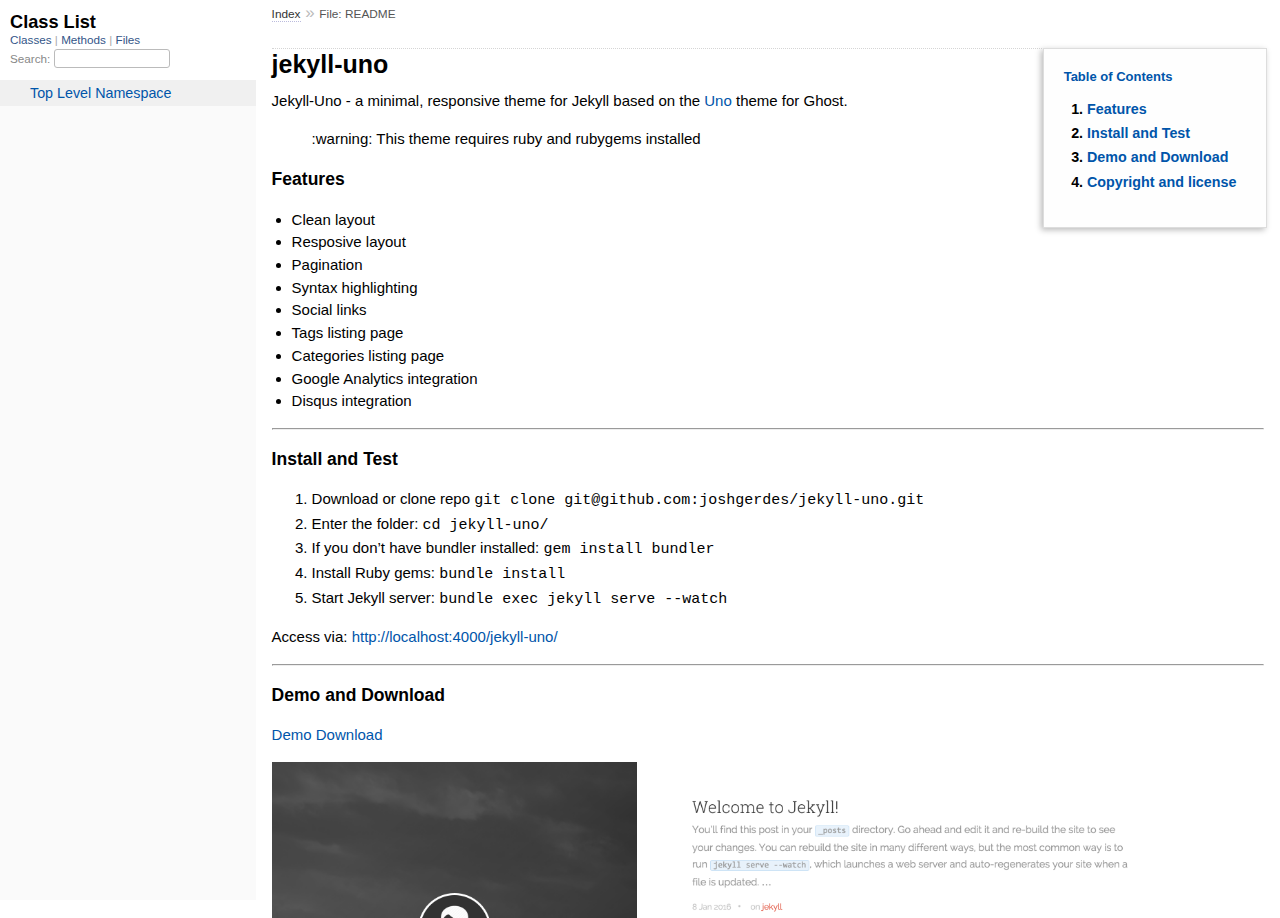
<file: doc/index.html>
<!DOCTYPE html>
<html>
  <head>
    <meta charset="UTF-8">
<meta name="viewport" content="width=device-width, initial-scale=1.0">
<title>
  File: README
  
    &mdash; Documentation by YARD 0.9.9
  
</title>

  <link rel="stylesheet" href="css/style.css" type="text/css" charset="utf-8" />

  <link rel="stylesheet" href="css/common.css" type="text/css" charset="utf-8" />

<script type="text/javascript" charset="utf-8">
  pathId = "README";
  relpath = '';
</script>


  <script type="text/javascript" charset="utf-8" src="js/jquery.js"></script>

  <script type="text/javascript" charset="utf-8" src="js/app.js"></script>


  </head>
  <body>
    <div class="nav_wrap">
      <iframe id="nav" src="class_list.html?1"></iframe>
      <div id="resizer"></div>
    </div>

    <div id="main" tabindex="-1">
      <div id="header">
        <div id="menu">
  
    <a href="_index.html">Index</a> &raquo; 
    <span class="title">File: README</span>
  
</div>

        <div id="search">
  
    <a class="full_list_link" id="class_list_link"
        href="class_list.html">

        <svg width="24" height="24">
          <rect x="0" y="4" width="24" height="4" rx="1" ry="1"></rect>
          <rect x="0" y="12" width="24" height="4" rx="1" ry="1"></rect>
          <rect x="0" y="20" width="24" height="4" rx="1" ry="1"></rect>
        </svg>
    </a>
  
</div>
        <div class="clear"></div>
      </div>

      <div id="content"><div id='filecontents'><h1 id="jekyll-uno">jekyll-uno</h1>

<p>Jekyll-Uno - a minimal, responsive theme for Jekyll based on the <a href="https://github.com/daleanthony/Uno">Uno</a> theme for Ghost.</p>

<blockquote>
  <p>:warning:
  This theme requires ruby and rubygems installed</p>
</blockquote>

<h3 id="features">Features</h3>

<ul>
  <li>Clean layout</li>
  <li>Resposive layout</li>
  <li>Pagination</li>
  <li>Syntax highlighting</li>
  <li>Social links</li>
  <li>Tags listing page</li>
  <li>Categories listing page</li>
  <li>Google Analytics integration</li>
  <li>Disqus integration</li>
</ul>

<hr />

<h3 id="install-and-test">Install and Test</h3>

<ol>
  <li>Download or clone repo <code>git clone git@github.com:joshgerdes/jekyll-uno.git</code></li>
  <li>Enter the folder: <code>cd jekyll-uno/</code></li>
  <li>If you don’t have bundler installed: <code>gem install bundler</code></li>
  <li>Install Ruby gems: <code>bundle install</code></li>
  <li>Start Jekyll server: <code>bundle exec jekyll serve --watch</code></li>
</ol>

<p>Access via: <a href="http://localhost:4000/jekyll-uno/">http://localhost:4000/jekyll-uno/</a></p>

<hr />

<h3 id="demo-and-download">Demo and Download</h3>

<p><a href="http://joshgerdes.com/jekyll-uno/">Demo</a>
<a href="https://github.com/joshgerdes/jekyll-uno/archive/master.zip">Download</a></p>

<p><img src="/screenshot.png" alt="jekyll-uno - free Jekyll theme" /></p>

<hr />

<h3 id="copyright-and-license">Copyright and license</h3>

<p>It is under <a href="/LICENSE">the MIT license</a>.</p>
</div></div>

      <div id="footer">
  Generated on Mon Sep  4 15:49:55 2017 by
  <a href="http://yardoc.org" title="Yay! A Ruby Documentation Tool" target="_parent">yard</a>
  0.9.9 (ruby-2.4.1).
</div>

    </div>
  </body>
</html>
</file>
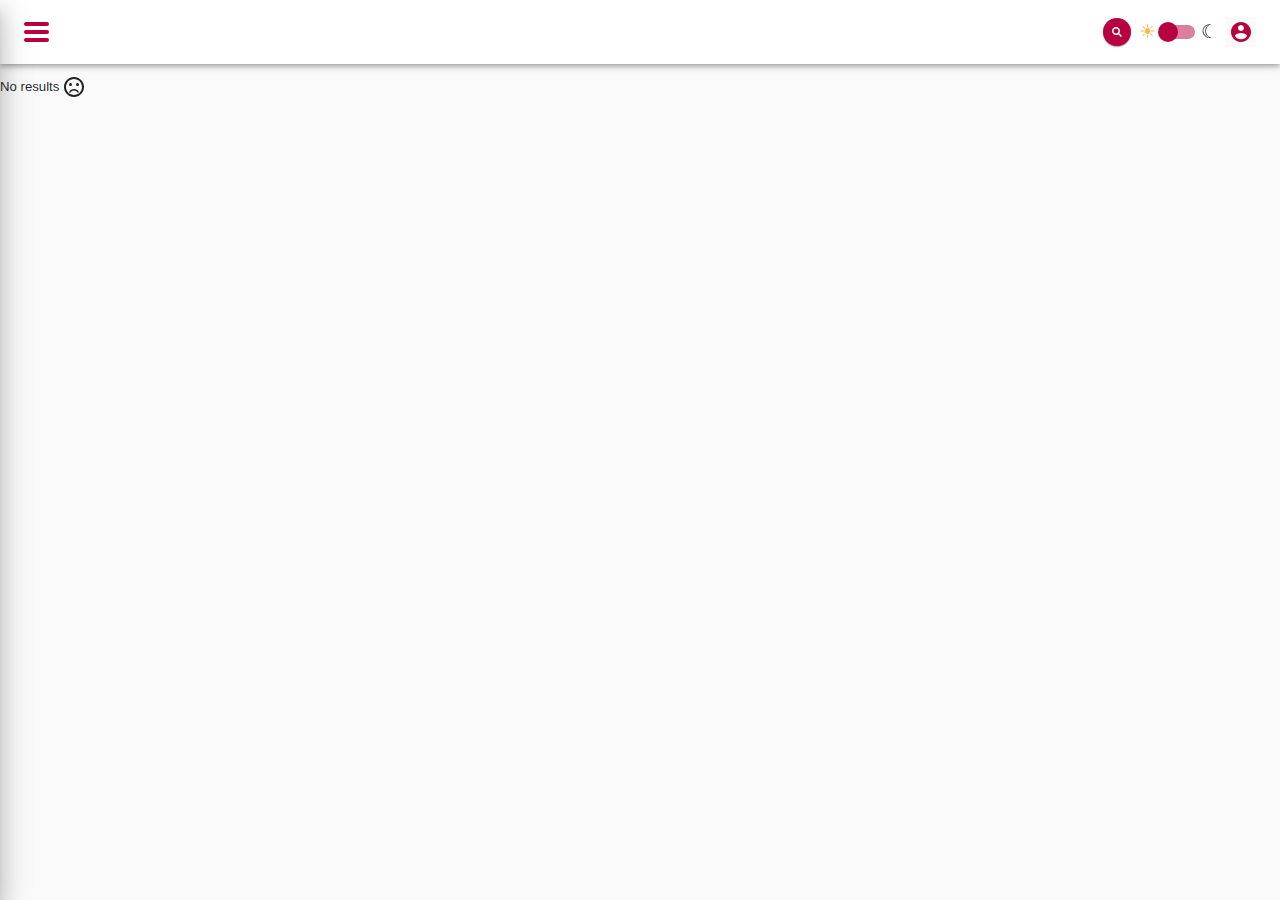
<file: angular/angular-movies-csp-ordered/index.html>
<!DOCTYPE html>
<html lang="en" data-critters-container=""><head><meta http-equiv="Content-Security-Policy" content="script-src 'strict-dynamic' 'sha256-VjxPGzdWcBFuumh2UGnU5b9caDp15SAf060tbxZetpI=' https: 'unsafe-inline';object-src 'none';base-uri 'self';"><base href="/angular/angular-movies-csp-ordered/">
    <meta charset="utf-8">
    <title>HubMovies</title>
    <meta name="description" content="A movies manager build with Angular - no idea which movie to watch ? find it here">
    <meta name="viewport" content="width=device-width, initial-scale=1">
    <link rel="apple-touch-icon" href="/assets/icons/light-apple-touch-icon.png&quot;">
    <link rel="preconnect" href="https://image.tmdb.org/" crossorigin="">
    <link rel="preconnect" href="https://api.themoviedb.org/" crossorigin="">
    <link rel="manifest" href="manifest.webmanifest">
    <meta name="theme-color" content="#1976d2">
  <style>@charset "UTF-8";html{box-sizing:border-box}*,*:before,*:after{box-sizing:inherit;-webkit-font-smoothing:antialiased;-moz-osx-font-smoothing:grayscale}html,body{width:100%;height:100%;background-color:var(--palette-background-default)}*{margin:0;padding:0}@media screen and (prefers-reduced-motion: reduce){html{-webkit-scroll-behavior:auto;-moz-scroll-behavior:auto;-ms-scroll-behavior:auto;scroll-behavior:auto}}:root{--theme-borderRadius-sm:3px;--theme-borderRadius-m:4px;--theme-borderRadius-circle:50%}:root{--theme-aspectRatio-2-3:2/3;--theme-aspectRatio-16-9:16/9;--theme-aspectRatio-4-3:4/3}:root{--theme-appbar-zIndex:1100;--theme-backdrop-zIndex:1101;--theme-drawer-zIndex:1200;--theme-tooptip-zIndex:1300}:root{--duration:.5s;--timing:ease;--theme-anim-duration-short:.25s;--theme-anim-duration-standard:.3s;--theme-anim-duration-leavingScreen:195ms;--theme-anim-easing-easeInOut:cubic-bezier(.4, 0, .2, 1);--theme-anim-easing-easeOut:cubic-bezier(.4, 0, .2, 1);--theme-anim-easing-easeIn:cubic-bezier(.4, 0, .2, 1);--theme-anim-easing-sharp:cubic-bezier(.4, 0, .2, 1)}:root{--theme-shadow-1:0px 2px 1px -1px rgba(0, 0, 0, .2), 0px 1px 1px 0px rgba(0, 0, 0, .14), 0px 1px 3px 0px rgba(0, 0, 0, .12);--theme-shadow-dropdown:rgb(0 0 0 / 20%) 0px 2px 1px -1px, rgb(0 0 0 / 14%) 0px 1px 1px 0px, rgb(0 0 0 / 12%) 0px 1px 3px 0px;--theme-shadow-16:0px 8px 10px -5px rgba(0, 0, 0, .2), 0px 16px 24px 2px rgba(0, 0, 0, .14), 0px 6px 30px 5px rgba(0, 0, 0, .12)}body.light{--palette-background-default:#fafafa;--palette-text-primary:rgba(0, 0, 0, .87);--palette-text-secondary:rgba(0, 0, 0, .54);--palette-text-disabled:rgba(0, 0, 0, .38);--palette-divider:rgba(0, 0, 0, .12);--palette-action-active:rgba(0, 0, 0, .54);--palette-action-hover:rgba(0, 0, 0, .04);--palette-action-hover-opacity:.04;--palette-action-selected:rgba(0, 0, 0, .08);--palette-action-disabled:rgba(0, 0, 0, .26);--palette-action-disabled-background:rgba(0, 0, 0, .12);--palette-background-paper:#fff;--palette-primary-main:#14b8a2;--palette-primary-main-rgb:20, 184, 162;--palette-primary-dark:#0e8071;--palette-primary-light:#43c6b4;--palette-primary-contrast-text:rgba(0, 0, 0, .87);--palette-secondary-main:#b80040;--palette-secondary-main-rgb:184, 0, 64;--palette-secondary-dark:#80002c;--palette-secondary-light:#c63366;--palette-secondary-contrast-text:#fff;--palette-warning-main:#b5b800;--palette-warning-dark:#575800;--palette-warning-light:#c3c633;--palette-toggle-light-light:#ffb74d;--palette-custom-lightBlue:#add8e6;--palette-warning-contrast-text:rgba(0, 0, 0, .87);--background-blend-gradient:linear-gradient( rgba(255, 255, 255, 0) 68%, rgb(255, 255, 255) 100% )}:root{--text-sm:1.38rem;--text-md:1.5rem;--text-lg:1.75rem;--text-xl:2rem}html{font-size:62.5%;box-sizing:border-box}body{font-family:Montserrat,sans-serif;font-weight:400;line-height:1.6}@media only screen and (max-width: 1500px){html{font-size:57.5%}}@media only screen and (max-width: 1300px){html{font-size:55%}}body{color:var(--palette-text-primary);background-color:var(--palette-background-default);transition:color var(--duration) var(--timing),background-color var(--duration) var(--timing)}</style><link rel="stylesheet" href="styles.css" media="print" onload="this.media='all'"><noscript><link rel="stylesheet" href="styles.css"></noscript></head>

  <body class="light">
    <app-root>
      <div id="loading-csr" styles="
        display: flex;
        flex-direction: column;
        justify-content: center;
        align-items: center;
        height: 100%;
      ">
        <img width="192" height="192" priority="high" src="assets/icons/android-chrome-192x192.png" alt="logo">
        <p>HubMovies</p>
      </div>
    </app-root>
    <noscript>Please enable JavaScript to continue using this application.
    </noscript>
  <script>
    var scripts = [['runtime.js','module', false],['main.js','module', false]];
    scripts.forEach(function(scriptUrl) {
      var s = document.createElement('script');
      s.src = scriptUrl[0];
      s.type = scriptUrl[1];
      s.async = !!scriptUrl[2]; // preserve execution order.
      document.body.appendChild(s);
    });
    </script>
</body></html>
</file>
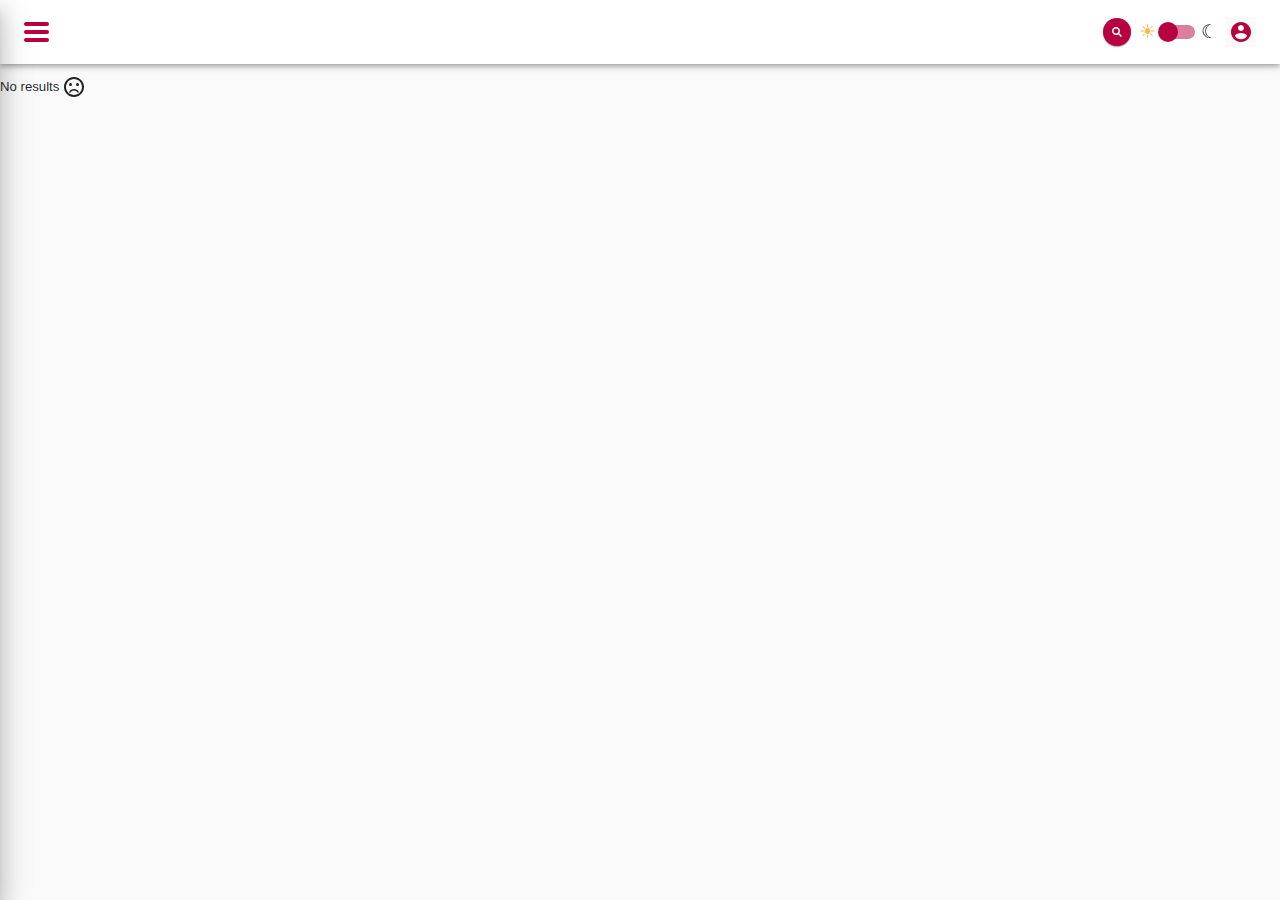
<file: angular/angular-movies-csp/index.html>
<!DOCTYPE html>
<html lang="en" data-critters-container>
  <head><meta http-equiv="Content-Security-Policy" content="script-src 'strict-dynamic' 'sha256-hhag9Vi1hyelgVz5fL82glMI4vlJR7DxEwfHYlcKkFc=' https: 'unsafe-inline';object-src 'none';base-uri 'self';"><base href="/angular/angular-movies-csp/">
    <meta charset="utf-8">
    <title>HubMovies</title>
    <meta name="description" content="A movies manager build with Angular - no idea which movie to watch ? find it here">
    <meta name="viewport" content="width=device-width, initial-scale=1">
    <link rel="apple-touch-icon" href="/assets/icons/light-apple-touch-icon.png&quot;">
    <link rel="preconnect" href="https://image.tmdb.org/" crossorigin>
    <link rel="preconnect" href="https://api.themoviedb.org/" crossorigin>
    <link rel="manifest" href="manifest.webmanifest">
    <meta name="theme-color" content="#1976d2">
  <style>@charset "UTF-8";html{box-sizing:border-box}*,*:before,*:after{box-sizing:inherit;-webkit-font-smoothing:antialiased;-moz-osx-font-smoothing:grayscale}html,body{width:100%;height:100%;background-color:var(--palette-background-default)}*{margin:0;padding:0}@media screen and (prefers-reduced-motion: reduce){html{-webkit-scroll-behavior:auto;-moz-scroll-behavior:auto;-ms-scroll-behavior:auto;scroll-behavior:auto}}:root{--theme-borderRadius-sm:3px;--theme-borderRadius-m:4px;--theme-borderRadius-circle:50%}:root{--theme-aspectRatio-2-3:2/3;--theme-aspectRatio-16-9:16/9;--theme-aspectRatio-4-3:4/3}:root{--theme-appbar-zIndex:1100;--theme-backdrop-zIndex:1101;--theme-drawer-zIndex:1200;--theme-tooptip-zIndex:1300}:root{--duration:.5s;--timing:ease;--theme-anim-duration-short:.25s;--theme-anim-duration-standard:.3s;--theme-anim-duration-leavingScreen:195ms;--theme-anim-easing-easeInOut:cubic-bezier(.4, 0, .2, 1);--theme-anim-easing-easeOut:cubic-bezier(.4, 0, .2, 1);--theme-anim-easing-easeIn:cubic-bezier(.4, 0, .2, 1);--theme-anim-easing-sharp:cubic-bezier(.4, 0, .2, 1)}:root{--theme-shadow-1:0px 2px 1px -1px rgba(0, 0, 0, .2), 0px 1px 1px 0px rgba(0, 0, 0, .14), 0px 1px 3px 0px rgba(0, 0, 0, .12);--theme-shadow-dropdown:rgb(0 0 0 / 20%) 0px 2px 1px -1px, rgb(0 0 0 / 14%) 0px 1px 1px 0px, rgb(0 0 0 / 12%) 0px 1px 3px 0px;--theme-shadow-16:0px 8px 10px -5px rgba(0, 0, 0, .2), 0px 16px 24px 2px rgba(0, 0, 0, .14), 0px 6px 30px 5px rgba(0, 0, 0, .12)}body.light{--palette-background-default:#fafafa;--palette-text-primary:rgba(0, 0, 0, .87);--palette-text-secondary:rgba(0, 0, 0, .54);--palette-text-disabled:rgba(0, 0, 0, .38);--palette-divider:rgba(0, 0, 0, .12);--palette-action-active:rgba(0, 0, 0, .54);--palette-action-hover:rgba(0, 0, 0, .04);--palette-action-hover-opacity:.04;--palette-action-selected:rgba(0, 0, 0, .08);--palette-action-disabled:rgba(0, 0, 0, .26);--palette-action-disabled-background:rgba(0, 0, 0, .12);--palette-background-paper:#fff;--palette-primary-main:#14b8a2;--palette-primary-main-rgb:20, 184, 162;--palette-primary-dark:#0e8071;--palette-primary-light:#43c6b4;--palette-primary-contrast-text:rgba(0, 0, 0, .87);--palette-secondary-main:#b80040;--palette-secondary-main-rgb:184, 0, 64;--palette-secondary-dark:#80002c;--palette-secondary-light:#c63366;--palette-secondary-contrast-text:#fff;--palette-warning-main:#b5b800;--palette-warning-dark:#575800;--palette-warning-light:#c3c633;--palette-toggle-light-light:#ffb74d;--palette-custom-lightBlue:#add8e6;--palette-warning-contrast-text:rgba(0, 0, 0, .87);--background-blend-gradient:linear-gradient( rgba(255, 255, 255, 0) 68%, rgb(255, 255, 255) 100% )}:root{--text-sm:1.38rem;--text-md:1.5rem;--text-lg:1.75rem;--text-xl:2rem}html{font-size:62.5%;box-sizing:border-box}body{font-family:Montserrat,sans-serif;font-weight:400;line-height:1.6}@media only screen and (max-width: 1500px){html{font-size:57.5%}}@media only screen and (max-width: 1300px){html{font-size:55%}}body{color:var(--palette-text-primary);background-color:var(--palette-background-default);transition:color var(--duration) var(--timing),background-color var(--duration) var(--timing)}</style><link rel="stylesheet" href="styles.css" media="print" onload="this.media='all'"><noscript><link rel="stylesheet" href="styles.css"></noscript></head>

  <body class="light">
    <app-root>
      <div id="loading-csr" styles="
        display: flex;
        flex-direction: column;
        justify-content: center;
        align-items: center;
        height: 100%;
      ">
        <img width="192" height="192" priority="high" src="assets/icons/android-chrome-192x192.png" alt="logo">
        <p>HubMovies</p>
      </div>
    </app-root>
    <noscript>Please enable JavaScript to continue using this application.
    </noscript>
  <script>
    var scripts = [['runtime.js','module', undefined],['main.js','module', undefined]];
    scripts.forEach(function(scriptUrl) {
      var s = document.createElement('script');
      s.src = scriptUrl[0];
      s.type = scriptUrl[1];
      s.async = !!scriptUrl[2]; // preserve execution order.
      document.body.appendChild(s);
    });
    </script></body>
</html>
</file>
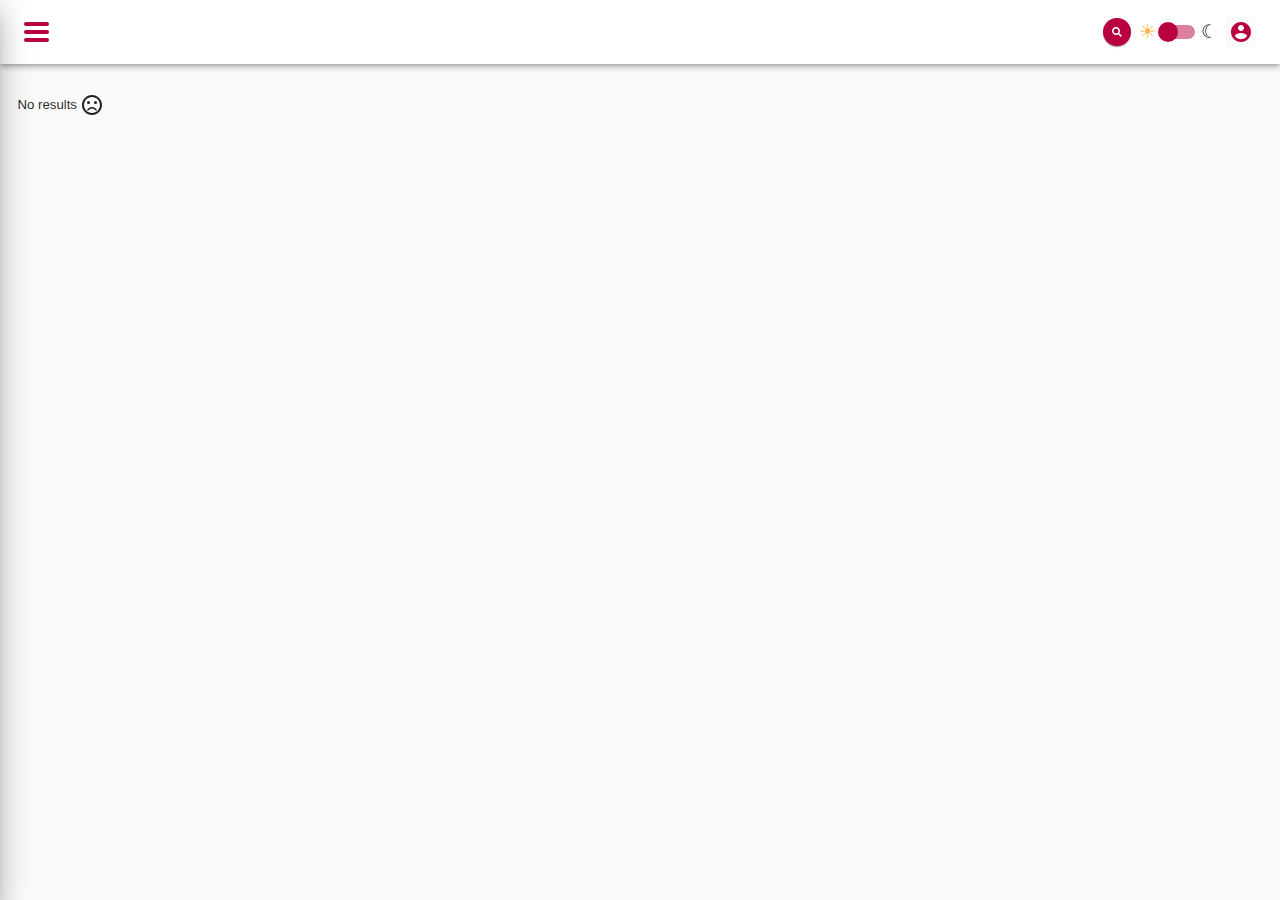
<file: angular/angular-movies-unchanged/index.html>
<!DOCTYPE html>
<html lang="en" data-critters-container>
  <head><base href="/angular/angular-movies-unchanged/">
    <meta charset="utf-8">
    <title>HubMovies</title>
    <meta name="description" content="A movies manager build with Angular - no idea which movie to watch ? find it here">
    <meta name="viewport" content="width=device-width, initial-scale=1">
    <link rel="apple-touch-icon" href="/assets/icons/light-apple-touch-icon.png&quot;">
    <link rel="preconnect" href="https://image.tmdb.org/" crossorigin>
    <link rel="preconnect" href="https://api.themoviedb.org/" crossorigin>
    <link rel="manifest" href="manifest.webmanifest">
    <meta name="theme-color" content="#1976d2">
  <style>@charset "UTF-8";html{box-sizing:border-box}*,*:before,*:after{box-sizing:inherit;-webkit-font-smoothing:antialiased;-moz-osx-font-smoothing:grayscale}html,body{width:100%;height:100%;background-color:var(--palette-background-default)}*{margin:0;padding:0}@media screen and (prefers-reduced-motion: reduce){html{-webkit-scroll-behavior:auto;-moz-scroll-behavior:auto;-ms-scroll-behavior:auto;scroll-behavior:auto}}:root{--theme-borderRadius-sm:3px;--theme-borderRadius-m:4px;--theme-borderRadius-circle:50%}:root{--theme-aspectRatio-2-3:2/3;--theme-aspectRatio-16-9:16/9;--theme-aspectRatio-4-3:4/3}:root{--theme-appbar-zIndex:1100;--theme-backdrop-zIndex:1101;--theme-drawer-zIndex:1200;--theme-tooptip-zIndex:1300}:root{--duration:.5s;--timing:ease;--theme-anim-duration-short:.25s;--theme-anim-duration-standard:.3s;--theme-anim-duration-leavingScreen:195ms;--theme-anim-easing-easeInOut:cubic-bezier(.4, 0, .2, 1);--theme-anim-easing-easeOut:cubic-bezier(.4, 0, .2, 1);--theme-anim-easing-easeIn:cubic-bezier(.4, 0, .2, 1);--theme-anim-easing-sharp:cubic-bezier(.4, 0, .2, 1)}:root{--theme-shadow-1:0px 2px 1px -1px rgba(0, 0, 0, .2), 0px 1px 1px 0px rgba(0, 0, 0, .14), 0px 1px 3px 0px rgba(0, 0, 0, .12);--theme-shadow-dropdown:rgb(0 0 0 / 20%) 0px 2px 1px -1px, rgb(0 0 0 / 14%) 0px 1px 1px 0px, rgb(0 0 0 / 12%) 0px 1px 3px 0px;--theme-shadow-16:0px 8px 10px -5px rgba(0, 0, 0, .2), 0px 16px 24px 2px rgba(0, 0, 0, .14), 0px 6px 30px 5px rgba(0, 0, 0, .12)}body.light{--palette-background-default:#fafafa;--palette-text-primary:rgba(0, 0, 0, .87);--palette-text-secondary:rgba(0, 0, 0, .54);--palette-text-disabled:rgba(0, 0, 0, .38);--palette-divider:rgba(0, 0, 0, .12);--palette-action-active:rgba(0, 0, 0, .54);--palette-action-hover:rgba(0, 0, 0, .04);--palette-action-hover-opacity:.04;--palette-action-selected:rgba(0, 0, 0, .08);--palette-action-disabled:rgba(0, 0, 0, .26);--palette-action-disabled-background:rgba(0, 0, 0, .12);--palette-background-paper:#fff;--palette-primary-main:#14b8a2;--palette-primary-main-rgb:20, 184, 162;--palette-primary-dark:#0e8071;--palette-primary-light:#43c6b4;--palette-primary-contrast-text:rgba(0, 0, 0, .87);--palette-secondary-main:#b80040;--palette-secondary-main-rgb:184, 0, 64;--palette-secondary-dark:#80002c;--palette-secondary-light:#c63366;--palette-secondary-contrast-text:#fff;--palette-warning-main:#b5b800;--palette-warning-dark:#575800;--palette-warning-light:#c3c633;--palette-toggle-light-light:#ffb74d;--palette-custom-lightBlue:#add8e6;--palette-warning-contrast-text:rgba(0, 0, 0, .87);--background-blend-gradient:linear-gradient( rgba(255, 255, 255, 0) 68%, rgb(255, 255, 255) 100% )}:root{--text-sm:1.38rem;--text-md:1.5rem;--text-lg:1.75rem;--text-xl:2rem}html{font-size:62.5%;box-sizing:border-box}body{font-family:Montserrat,sans-serif;font-weight:400;line-height:1.6}@media only screen and (max-width: 1500px){html{font-size:57.5%}}@media only screen and (max-width: 1300px){html{font-size:55%}}body{color:var(--palette-text-primary);background-color:var(--palette-background-default);transition:color var(--duration) var(--timing),background-color var(--duration) var(--timing)}</style><link rel="stylesheet" href="styles.css" media="print" onload="this.media='all'"><noscript><link rel="stylesheet" href="styles.css"></noscript></head>

  <body class="light">
    <app-root>
      <div id="loading-csr" styles="
        display: flex;
        flex-direction: column;
        justify-content: center;
        align-items: center;
        height: 100%;
      ">
        <img width="192" height="192" priority="high" src="assets/icons/android-chrome-192x192.png" alt="logo">
        <p>HubMovies</p>
      </div>
    </app-root>
    <noscript>Please enable JavaScript to continue using this application.
    </noscript>
  <script src="runtime.js" type="module"></script><script src="main.js" type="module"></script></body>
</html>
</file>
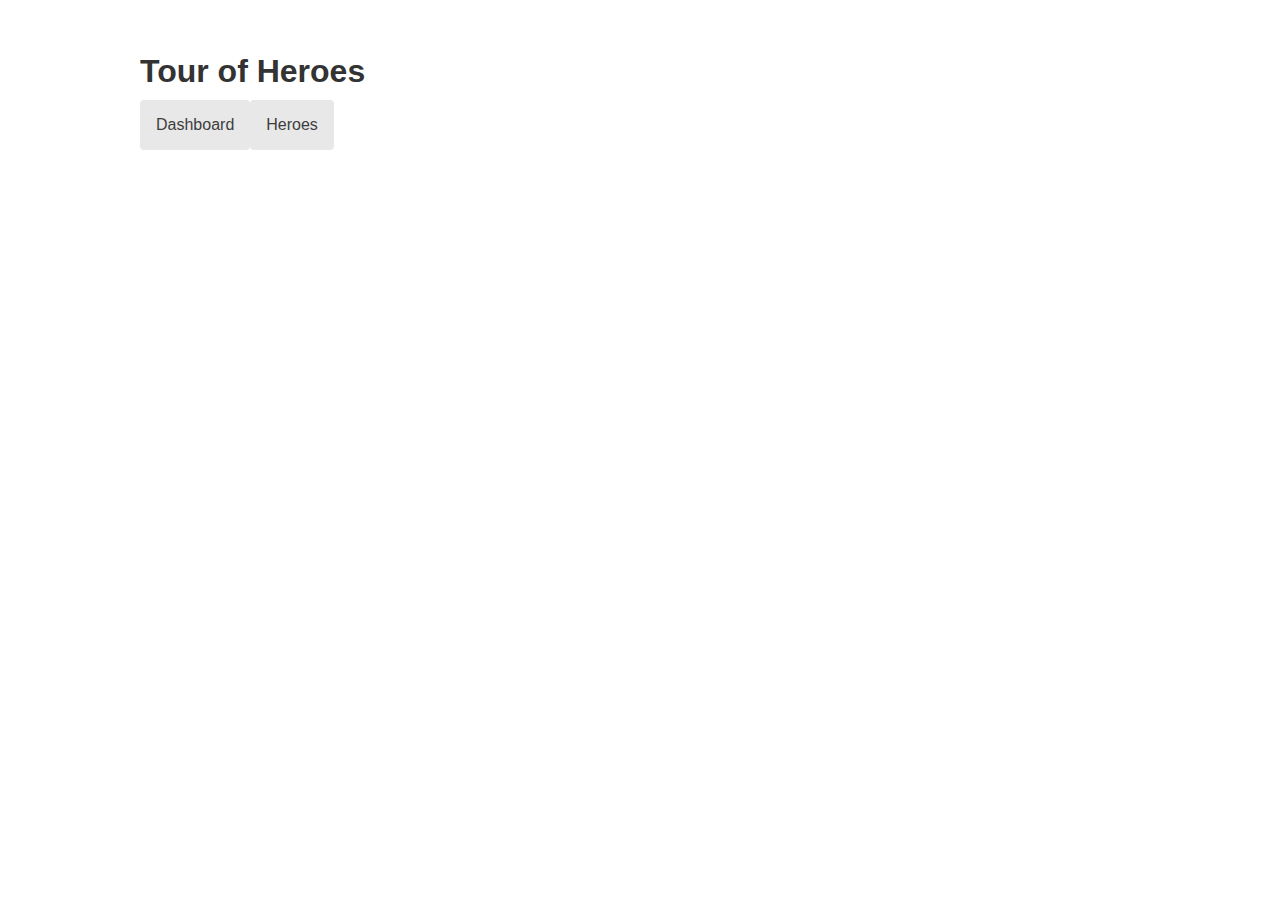
<file: angular/angular-toh-csp-ordered/index.html>
<!DOCTYPE html>
<html lang="en" data-critters-container=""><head><meta http-equiv="Content-Security-Policy" content="script-src 'strict-dynamic' 'sha256-3hRArXEcYKODR71VMlufQprwDl28eDrVX09oxijolSQ=' https: 'unsafe-inline';object-src 'none';base-uri 'self';">
  <meta charset="utf-8">
  <title>Tour of Heroes</title>
  <base href="/angular/angular-toh-unchanged/">
  <meta name="viewport" content="width=device-width, initial-scale=1">
  <link rel="icon" type="image/x-icon" href="favicon.ico">
<style>*{font-family:Arial,Helvetica,sans-serif}body{padding:.5rem;max-width:1000px;margin:auto}@media (min-width: 600px){body{padding:2rem}}body{color:#333;font-family:Cambria,Georgia,serif}
</style><link rel="stylesheet" href="styles-LOGPSQOO.css" media="print" onload="this.media='all'"><noscript><link rel="stylesheet" href="styles-LOGPSQOO.css"></noscript></head>
<body>
  <app-root></app-root>
<script>
    var scripts = [['polyfills-6EAL64PA.js','module', false],['main-BAOMYPCQ.js','module', false]];
    scripts.forEach(function(scriptUrl) {
      var s = document.createElement('script');
      s.src = scriptUrl[0];
      s.type = scriptUrl[1];
      s.async = !!scriptUrl[2]; // preserve execution order.
      document.body.appendChild(s);
    });
    </script>
</body></html>
</file>
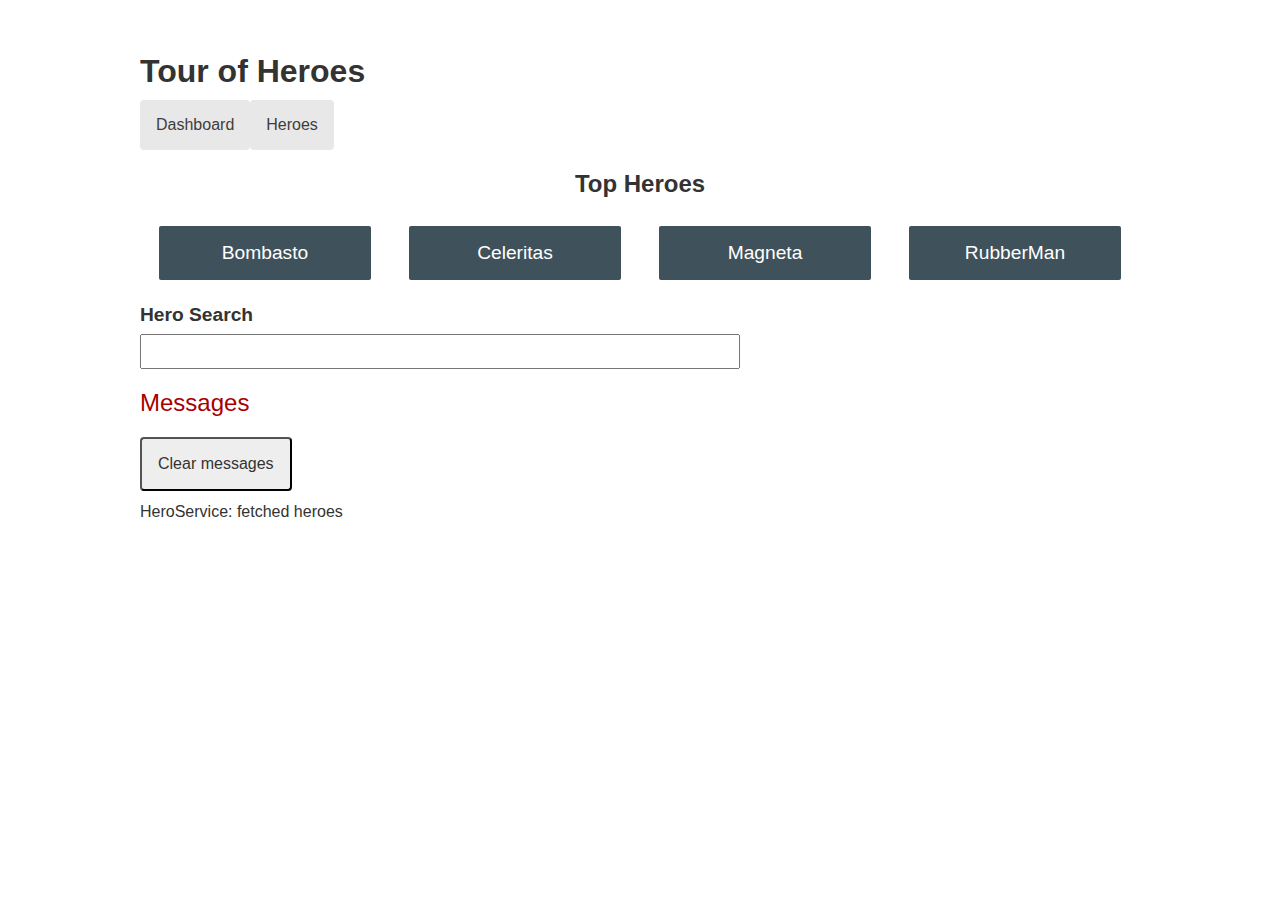
<file: angular/angular-toh-csp/index.html>
<!DOCTYPE html>
<html lang="en" data-critters-container>
<head><meta http-equiv="Content-Security-Policy" content="script-src 'strict-dynamic' 'sha256-ugIqsF1k+xGeDWGh/kd54UR7R0AsbjKEAeAj/OPqAR0=' https: 'unsafe-inline';object-src 'none';base-uri 'self';">
  <meta charset="utf-8">
  <title>Tour of Heroes</title>
  <base href="/angular/angular-toh-csp/">
  <meta name="viewport" content="width=device-width, initial-scale=1">
  <link rel="icon" type="image/x-icon" href="favicon.ico">
<style>*{font-family:Arial,Helvetica,sans-serif}body{padding:.5rem;max-width:1000px;margin:auto}@media (min-width: 600px){body{padding:2rem}}body{color:#333;font-family:Cambria,Georgia,serif}
</style><link rel="stylesheet" href="styles-LOGPSQOO.css" media="print" onload="this.media='all'"><noscript><link rel="stylesheet" href="styles-LOGPSQOO.css"></noscript></head>
<body>
  <app-root></app-root>
<script>
    var scripts = [['polyfills-6EAL64PA.js','module', undefined],['main-BAOMYPCQ.js','module', undefined]];
    scripts.forEach(function(scriptUrl) {
      var s = document.createElement('script');
      s.src = scriptUrl[0];
      s.type = scriptUrl[1];
      s.async = !!scriptUrl[2]; // preserve execution order.
      document.body.appendChild(s);
    });
    </script></body>
</html>
</file>
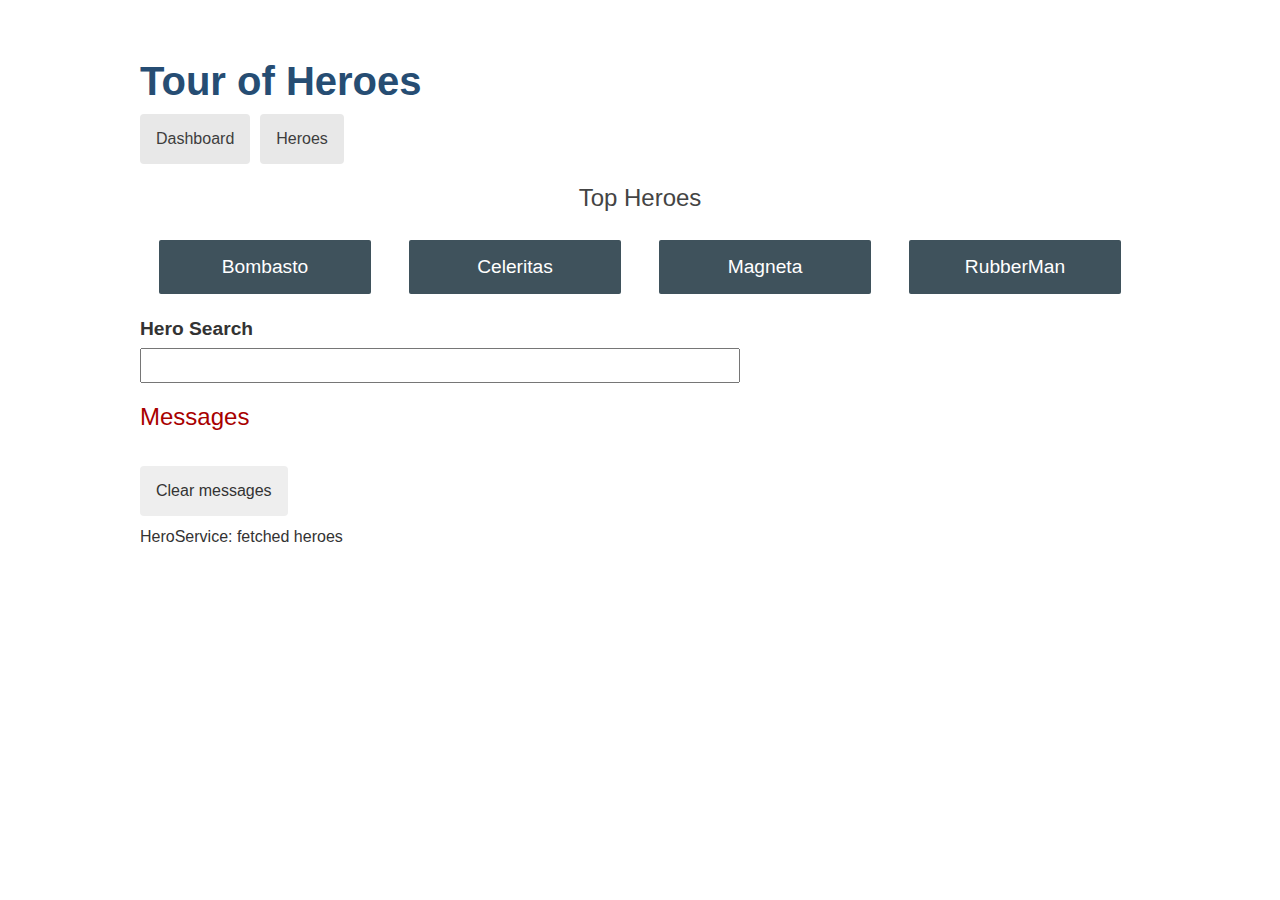
<file: angular/angular-toh-unchanged/index.html>
<!DOCTYPE html>
<html lang="en" data-critters-container>
<head>
  <meta charset="utf-8">
  <title>Tour of Heroes</title>
  <base href="/angular/angular-toh-unchanged/">
  <meta name="viewport" content="width=device-width, initial-scale=1">
  <link rel="icon" type="image/x-icon" href="favicon.ico">
<style>*{font-family:Arial,Helvetica,sans-serif}body{padding:.5rem;max-width:1000px;margin:auto}@media (min-width: 600px){body{padding:2rem}}body{color:#333;font-family:Cambria,Georgia,serif}
</style><link rel="stylesheet" href="styles-LOGPSQOO.css" media="print" onload="this.media='all'"><noscript><link rel="stylesheet" href="styles-LOGPSQOO.css"></noscript></head>
<body>
  <app-root></app-root>
<script src="polyfills-6EAL64PA.js" type="module"></script><script src="main-BAOMYPCQ.js" type="module"></script></body>
</html>
</file>
<file: doc/css/style.css>
html {
  width: 100%;
  height: 100%;
}
body {
  font-family: "Lucida Sans", "Lucida Grande", Verdana, Arial, sans-serif;
  font-size: 13px;
  width: 100%;
  margin: 0;
  padding: 0;
  display: flex;
  display: -webkit-flex;
  display: -ms-flexbox;
}

#nav {
  position: relative;
  width: 100%;
  height: 100%;
  border: 0;
  border-right: 1px dotted #eee;
  overflow: auto;
}
.nav_wrap {
  margin: 0;
  padding: 0;
  width: 20%;
  height: 100%;
  position: relative;
  display: flex;
  display: -webkit-flex;
  display: -ms-flexbox;
  flex-shrink: 0;
  -webkit-flex-shrink: 0;
  -ms-flex: 1 0;
}
#resizer {
  position: absolute;
  right: -5px;
  top: 0;
  width: 10px;
  height: 100%;
  cursor: col-resize;
  z-index: 9999;
}
#main {
  flex: 5 1;
  -webkit-flex: 5 1;
  -ms-flex: 5 1;
  outline: none;
  position: relative;
  background: #fff;
  padding: 1.2em;
  padding-top: 0.2em;
}

@media (max-width: 920px) {
  .nav_wrap { width: 100%; top: 0; right: 0; overflow: visible; position: absolute; }
  #resizer { display: none; }
  #nav {
    z-index: 9999;
    background: #fff;
    display: none;
    position: absolute;
    top: 40px;
    right: 12px;
    width: 500px;
    max-width: 80%;
    height: 80%;
    overflow-y: scroll;
    border: 1px solid #999;
    border-collapse: collapse;
    box-shadow: -7px 5px 25px #aaa;
    border-radius: 2px;
  }
}

@media (min-width: 920px) {
  body { height: 100%; overflow: hidden; }
  #main { height: 100%; overflow: auto; }
  #search { display: none; }
}

#main img { max-width: 100%; }
h1 { font-size: 25px; margin: 1em 0 0.5em; padding-top: 4px; border-top: 1px dotted #d5d5d5; }
h1.noborder { border-top: 0px; margin-top: 0; padding-top: 4px; }
h1.title { margin-bottom: 10px; }
h1.alphaindex { margin-top: 0; font-size: 22px; }
h2 {
  padding: 0;
  padding-bottom: 3px;
  border-bottom: 1px #aaa solid;
  font-size: 1.4em;
  margin: 1.8em 0 0.5em;
  position: relative;
}
h2 small { font-weight: normal; font-size: 0.7em; display: inline; position: absolute; right: 0; }
h2 small a {
  display: block;
  height: 20px;
  border: 1px solid #aaa;
  border-bottom: 0;
  border-top-left-radius: 5px;
  background: #f8f8f8;
  position: relative;
  padding: 2px 7px;
}
.clear { clear: both; }
.inline { display: inline; }
.inline p:first-child { display: inline; }
.docstring, .tags, #filecontents { font-size: 15px; line-height: 1.5145em; }
.docstring p > code, .docstring p > tt, .tags p > code, .tags p > tt {
  color: #c7254e; background: #f9f2f4; padding: 2px 4px; font-size: 1em;
  border-radius: 4px;
}
.docstring h1, .docstring h2, .docstring h3, .docstring h4 { padding: 0; border: 0; border-bottom: 1px dotted #bbb; }
.docstring h1 { font-size: 1.2em; }
.docstring h2 { font-size: 1.1em; }
.docstring h3, .docstring h4 { font-size: 1em; border-bottom: 0; padding-top: 10px; }
.summary_desc .object_link a, .docstring .object_link a {
  font-family: monospace; font-size: 1.05em;
  color: #05a; background: #EDF4FA; padding: 2px 4px; font-size: 1em;
  border-radius: 4px;
}
.rdoc-term { padding-right: 25px; font-weight: bold; }
.rdoc-list p { margin: 0; padding: 0; margin-bottom: 4px; }
.summary_desc pre.code .object_link a, .docstring pre.code .object_link a {
  padding: 0px; background: inherit; color: inherit; border-radius: inherit;
}

/* style for <table> */
#filecontents table, .docstring table { border-collapse: collapse; }
#filecontents table th, #filecontents table td,
.docstring table th, .docstring table td { border: 1px solid #ccc; padding: 8px; padding-right: 17px; }
#filecontents table tr:nth-child(odd),
.docstring table tr:nth-child(odd) { background: #eee; }
#filecontents table tr:nth-child(even),
.docstring table tr:nth-child(even) { background: #fff; }
#filecontents table th, .docstring table th { background: #fff; }

/* style for <ul> */
#filecontents li > p, .docstring li > p { margin: 0px; }
#filecontents ul, .docstring ul { padding-left: 20px; }
/* style for <dl> */
#filecontents dl, .docstring dl { border: 1px solid #ccc; }
#filecontents dt, .docstring dt { background: #ddd; font-weight: bold; padding: 3px 5px; }
#filecontents dd, .docstring dd { padding: 5px 0px; margin-left: 18px; }
#filecontents dd > p, .docstring dd > p { margin: 0px; }

.note {
  color: #222;
  margin: 20px 0;
  padding: 10px;
  border: 1px solid #eee;
  border-radius: 3px;
  display: block;
}
.docstring .note {
  border-left-color: #ccc;
  border-left-width: 5px;
}
.note.todo { background: #ffffc5; border-color: #ececaa; }
.note.returns_void { background: #efefef; }
.note.deprecated { background: #ffe5e5; border-color: #e9dada; }
.note.title.deprecated { background: #ffe5e5; border-color: #e9dada; }
.note.private { background: #ffffc5; border-color: #ececaa; }
.note.title { padding: 3px 6px; font-size: 0.9em; font-family: "Lucida Sans", "Lucida Grande", Verdana, Arial, sans-serif; display: inline; }
.summary_signature + .note.title { margin-left: 7px; }
h1 .note.title { font-size: 0.5em; font-weight: normal; padding: 3px 5px; position: relative; top: -3px; text-transform: capitalize; }
.note.title { background: #efefef; }
.note.title.constructor { color: #fff; background: #6a98d6; border-color: #6689d6; }
.note.title.writeonly { color: #fff; background: #45a638; border-color: #2da31d; }
.note.title.readonly { color: #fff; background: #6a98d6; border-color: #6689d6; }
.note.title.private { background: #d5d5d5; border-color: #c5c5c5; }
.note.title.not_defined_here { background: transparent; border: none; font-style: italic; }
.discussion .note { margin-top: 6px; }
.discussion .note:first-child { margin-top: 0; }

h3.inherited {
  font-style: italic;
  font-family: "Lucida Sans", "Lucida Grande", Verdana, Arial, sans-serif;
  font-weight: normal;
  padding: 0;
  margin: 0;
  margin-top: 12px;
  margin-bottom: 3px;
  font-size: 13px;
}
p.inherited {
  padding: 0;
  margin: 0;
  margin-left: 25px;
}

.box_info dl {
  margin: 0;
  border: 0;
  width: 100%;
  font-size: 1em;
  display: flex;
  display: -webkit-flex;
  display: -ms-flexbox;
}
.box_info dl dt {
  flex-shrink: 0;
  -webkit-flex-shrink: 1;
  -ms-flex-shrink: 1;
  width: 100px;
  text-align: right;
  font-weight: bold;
  border: 1px solid #aaa;
  border-width: 1px 0px 0px 1px;
  padding: 6px 0;
  padding-right: 10px;
}
.box_info dl dd {
  flex-grow: 1;
  -webkit-flex-grow: 1;
  -ms-flex: 1;
  max-width: 420px;
  padding: 6px 0;
  padding-right: 20px;
  border: 1px solid #aaa;
  border-width: 1px 1px 0 0;
  overflow: hidden;
  position: relative;
}
.box_info dl:last-child > * {
  border-bottom: 1px solid #aaa;
}
.box_info dl:nth-child(odd) > * { background: #eee; }
.box_info dl:nth-child(even) > * { background: #fff; }
.box_info dl > * { margin: 0; }

ul.toplevel { list-style: none; padding-left: 0; font-size: 1.1em; }
.index_inline_list { padding-left: 0; font-size: 1.1em; }

.index_inline_list li {
  list-style: none;
  display: inline-block;
  padding: 0 12px;
  line-height: 30px;
  margin-bottom: 5px;
}

dl.constants { margin-left: 10px; }
dl.constants dt { font-weight: bold; font-size: 1.1em; margin-bottom: 5px; }
dl.constants dd { width: 75%; white-space: pre; font-family: monospace; margin-bottom: 18px; }
dl.constants .docstring .note:first-child { margin-top: 5px; }

.summary_desc {
  margin-left: 32px;
  display: block;
  font-family: sans-serif;
  font-size: 1.1em;
  margin-top: 8px;
  line-height: 1.5145em;
  margin-bottom: 0.8em;
}
.summary_desc tt { font-size: 0.9em; }
dl.constants .note { padding: 2px 6px; padding-right: 12px; margin-top: 6px; }
dl.constants .docstring { margin-left: 32px; font-size: 0.9em; font-weight: normal; }
dl.constants .tags { padding-left: 32px; font-size: 0.9em; line-height: 0.8em; }
dl.constants .discussion *:first-child { margin-top: 0; }
dl.constants .discussion *:last-child { margin-bottom: 0; }

.method_details { border-top: 1px dotted #ccc; margin-top: 25px; padding-top: 0; }
.method_details.first { border: 0; margin-top: 5px; }
.method_details.first h3.signature { margin-top: 1em; }
p.signature, h3.signature {
  font-size: 1.1em; font-weight: normal; font-family: Monaco, Consolas, Courier, monospace;
  padding: 6px 10px; margin-top: 1em;
  background: #E8F4FF; border: 1px solid #d8d8e5; border-radius: 5px;
}
p.signature tt,
h3.signature tt { font-family: Monaco, Consolas, Courier, monospace; }
p.signature .overload,
h3.signature .overload { display: block; }
p.signature .extras,
h3.signature .extras { font-weight: normal; font-family: sans-serif; color: #444; font-size: 1em; }
p.signature .not_defined_here,
h3.signature .not_defined_here,
p.signature .aliases,
h3.signature .aliases { display: block; font-weight: normal; font-size: 0.9em; font-family: sans-serif; margin-top: 0px; color: #555; }
p.signature .aliases .names,
h3.signature .aliases .names { font-family: Monaco, Consolas, Courier, monospace; font-weight: bold; color: #000; font-size: 1.2em; }

.tags .tag_title { font-size: 1.05em; margin-bottom: 0; font-weight: bold; }
.tags .tag_title tt { color: initial; padding: initial; background: initial; }
.tags ul { margin-top: 5px; padding-left: 30px; list-style: square; }
.tags ul li { margin-bottom: 3px; }
.tags ul .name { font-family: monospace; font-weight: bold; }
.tags ul .note { padding: 3px 6px; }
.tags { margin-bottom: 12px; }

.tags .examples .tag_title { margin-bottom: 10px; font-weight: bold; }
.tags .examples .inline p { padding: 0; margin: 0; font-weight: bold; font-size: 1em; }
.tags .examples .inline p:before { content: "▸"; font-size: 1em; margin-right: 5px; }

.tags .overload .overload_item { list-style: none; margin-bottom: 25px; }
.tags .overload .overload_item .signature {
  padding: 2px 8px;
  background: #F1F8FF; border: 1px solid #d8d8e5; border-radius: 3px;
}
.tags .overload .signature { margin-left: -15px; font-family: monospace; display: block; font-size: 1.1em; }
.tags .overload .docstring { margin-top: 15px; }

.defines { display: none; }

#method_missing_details .notice.this { position: relative; top: -8px; color: #888; padding: 0; margin: 0; }

.showSource { font-size: 0.9em; }
.showSource a, .showSource a:visited { text-decoration: none; color: #666; }

#content a, #content a:visited { text-decoration: none; color: #05a; }
#content a:hover { background: #ffffa5; }

ul.summary {
  list-style: none;
  font-family: monospace;
  font-size: 1em;
  line-height: 1.5em;
  padding-left: 0px;
}
ul.summary a, ul.summary a:visited {
  text-decoration: none; font-size: 1.1em;
}
ul.summary li { margin-bottom: 5px; }
.summary .summary_signature {
  padding: 4px 8px;
  background: #f8f8f8;
  border: 1px solid #f0f0f0;
  border-radius: 5px;
}
.summary_signature:hover { background: #CFEBFF; border-color: #A4CCDA; cursor: pointer; }
ul.summary.compact li { display: inline-block; margin: 0px 5px 0px 0px; line-height: 2.6em;}
ul.summary.compact .summary_signature { padding: 5px 7px; padding-right: 4px; }
#content .summary_signature:hover a,
#content .summary_signature:hover a:visited {
  background: transparent;
  color: #049;
}

p.inherited a { font-family: monospace; font-size: 0.9em; }
p.inherited { word-spacing: 5px; font-size: 1.2em; }

p.children { font-size: 1.2em; }
p.children a { font-size: 0.9em; }
p.children strong { font-size: 0.8em; }
p.children strong.modules { padding-left: 5px; }

ul.fullTree { display: none; padding-left: 0; list-style: none; margin-left: 0; margin-bottom: 10px; }
ul.fullTree ul { margin-left: 0; padding-left: 0; list-style: none; }
ul.fullTree li { text-align: center; padding-top: 18px; padding-bottom: 12px; background: url([data-uri]) no-repeat top center; }
ul.fullTree li:first-child { padding-top: 0; background: transparent; }
ul.fullTree li:last-child { padding-bottom: 0; }
.showAll ul.fullTree { display: block; }
.showAll .inheritName { display: none; }

#search { position: absolute; right: 12px; top: 0px; z-index: 9000; }
#search a {
  display: block; float: left;
  padding: 4px 8px; text-decoration: none; color: #05a; fill: #05a;
  border: 1px solid #d8d8e5;
  border-bottom-left-radius: 3px; border-bottom-right-radius: 3px;
  background: #F1F8FF;
  box-shadow: -1px 1px 3px #ddd;
}
#search a:hover { background: #f5faff; color: #06b; fill: #06b; }
#search a.active {
  background: #568; padding-bottom: 20px; color: #fff; fill: #fff;
  border: 1px solid #457;
  border-top-left-radius: 5px; border-top-right-radius: 5px;
}
#search a.inactive { color: #999; fill: #999; }
.inheritanceTree, .toggleDefines {
  float: right;
  border-left: 1px solid #aaa;
  position: absolute; top: 0; right: 0;
  height: 100%;
  background: #f6f6f6;
  padding: 5px;
  min-width: 55px;
  text-align: center;
}

#menu { font-size: 1.3em; color: #bbb; }
#menu .title, #menu a { font-size: 0.7em; }
#menu .title a { font-size: 1em; }
#menu .title { color: #555; }
#menu a, #menu a:visited { color: #333; text-decoration: none; border-bottom: 1px dotted #bbd; }
#menu a:hover { color: #05a; }

#footer { margin-top: 15px; border-top: 1px solid #ccc; text-align: center; padding: 7px 0; color: #999; }
#footer a, #footer a:visited { color: #444; text-decoration: none; border-bottom: 1px dotted #bbd; }
#footer a:hover { color: #05a; }

#listing ul.alpha { font-size: 1.1em; }
#listing ul.alpha { margin: 0; padding: 0; padding-bottom: 10px; list-style: none; }
#listing ul.alpha li.letter { font-size: 1.4em; padding-bottom: 10px; }
#listing ul.alpha ul { margin: 0; padding-left: 15px; }
#listing ul small { color: #666; font-size: 0.7em; }

li.r1 { background: #f0f0f0; }
li.r2 { background: #fafafa; }

#content ul.summary li.deprecated .summary_signature a,
#content ul.summary li.deprecated .summary_signature a:visited { text-decoration: line-through; font-style: italic; }

#toc {
  position: relative;
  float: right;
  overflow-x: auto;
  right: -3px;
  margin-left: 20px;
  margin-bottom: 20px;
  padding: 20px; padding-right: 30px;
  max-width: 300px;
  z-index: 5000;
  background: #fefefe;
  border: 1px solid #ddd;
  box-shadow: -2px 2px 6px #bbb;
}
#toc .title { margin: 0; }
#toc ol { padding-left: 1.8em; }
#toc li { font-size: 1.1em; line-height: 1.7em; }
#toc > ol > li { font-size: 1.1em; font-weight: bold; }
#toc ol > ol { font-size: 0.9em; }
#toc ol ol > ol { padding-left: 2.3em; }
#toc ol + li { margin-top: 0.3em; }
#toc.hidden { padding: 10px; background: #fefefe; box-shadow: none; }
#toc.hidden:hover { background: #fafafa; }
#filecontents h1 + #toc.nofloat { margin-top: 0; }
@media (max-width: 560px) {
  #toc {
    margin-left: 0;
    margin-top: 16px;
    float: none;
    max-width: none;
  }
}

/* syntax highlighting */
.source_code { display: none; padding: 3px 8px; border-left: 8px solid #ddd; margin-top: 5px; }
#filecontents pre.code, .docstring pre.code, .source_code pre { font-family: monospace; }
#filecontents pre.code, .docstring pre.code { display: block; }
.source_code .lines { padding-right: 12px; color: #555; text-align: right; }
#filecontents pre.code, .docstring pre.code,
.tags pre.example {
  padding: 9px 14px;
  margin-top: 4px;
  border: 1px solid #e1e1e8;
  background: #f7f7f9;
  border-radius: 4px;
  font-size: 1em;
  overflow-x: auto;
  line-height: 1.2em;
}
pre.code { color: #000; tab-size: 2; }
pre.code .info.file { color: #555; }
pre.code .val { color: #036A07; }
pre.code .tstring_content,
pre.code .heredoc_beg, pre.code .heredoc_end,
pre.code .qwords_beg, pre.code .qwords_end, pre.code .qwords_sep,
pre.code .words_beg, pre.code .words_end, pre.code .words_sep,
pre.code .qsymbols_beg, pre.code .qsymbols_end, pre.code .qsymbols_sep,
pre.code .symbols_beg, pre.code .symbols_end, pre.code .symbols_sep,
pre.code .tstring, pre.code .dstring { color: #036A07; }
pre.code .fid, pre.code .rubyid_new, pre.code .rubyid_to_s,
pre.code .rubyid_to_sym, pre.code .rubyid_to_f,
pre.code .dot + pre.code .id,
pre.code .rubyid_to_i pre.code .rubyid_each { color: #0085FF; }
pre.code .comment { color: #0066FF; }
pre.code .const, pre.code .constant { color: #585CF6; }
pre.code .label,
pre.code .symbol { color: #C5060B; }
pre.code .kw,
pre.code .rubyid_require,
pre.code .rubyid_extend,
pre.code .rubyid_include { color: #0000FF; }
pre.code .ivar { color: #318495; }
pre.code .gvar,
pre.code .rubyid_backref,
pre.code .rubyid_nth_ref { color: #6D79DE; }
pre.code .regexp, .dregexp { color: #036A07; }
pre.code a { border-bottom: 1px dotted #bbf; }

/* Color fix for links */
#content .summary_desc pre.code .id > .object_link a, /* identifier */
#content .docstring pre.code .id > .object_link a { color: #0085FF; }
#content .summary_desc pre.code .const > .object_link a, /* constant */
#content .docstring pre.code .const > .object_link a { color: #585CF6; }
</file>
<file: doc/css/common.css>
/* Override this file with custom rules */
</file>
<file: angular/angular-movies-csp-ordered/styles.css>
@charset "UTF-8";html{box-sizing:border-box}*,*:before,*:after{box-sizing:inherit;-webkit-font-smoothing:antialiased;-moz-osx-font-smoothing:grayscale}html,body{width:100%;height:100%;background-color:var(--palette-background-default)}*{margin:0;padding:0}@media screen and (prefers-reduced-motion: reduce){html{-webkit-scroll-behavior:auto;-moz-scroll-behavior:auto;-ms-scroll-behavior:auto;scroll-behavior:auto}}dialog,iframe{border:0}dialog{border:0;margin:auto;overflow:visible}form,input,textarea,button,select,a{-webkit-tap-highlight-color:rgba(0,0,0,0);-webkit-text-decoration:none;text-decoration:none}:root{--theme-borderRadius-sm: 3px;--theme-borderRadius-m: 4px;--theme-borderRadius-circle: 50%}:root{--theme-aspectRatio-2-3: 2/3;--theme-aspectRatio-16-9: 16/9;--theme-aspectRatio-4-3: 4/3}:root{--theme-appbar-zIndex: 1100;--theme-backdrop-zIndex: 1101;--theme-drawer-zIndex: 1200;--theme-tooptip-zIndex: 1300}:root{--duration: .5s;--timing: ease;--theme-anim-duration-short: .25s;--theme-anim-duration-standard: .3s;--theme-anim-duration-leavingScreen: 195ms;--theme-anim-easing-easeInOut: cubic-bezier(.4, 0, .2, 1);--theme-anim-easing-easeOut: cubic-bezier(.4, 0, .2, 1);--theme-anim-easing-easeIn: cubic-bezier(.4, 0, .2, 1);--theme-anim-easing-sharp: cubic-bezier(.4, 0, .2, 1)}:root{--theme-shadow-1: 0px 2px 1px -1px rgba(0, 0, 0, .2), 0px 1px 1px 0px rgba(0, 0, 0, .14), 0px 1px 3px 0px rgba(0, 0, 0, .12);--theme-shadow-dropdown: rgb(0 0 0 / 20%) 0px 2px 1px -1px, rgb(0 0 0 / 14%) 0px 1px 1px 0px, rgb(0 0 0 / 12%) 0px 1px 3px 0px;--theme-shadow-16: 0px 8px 10px -5px rgba(0, 0, 0, .2), 0px 16px 24px 2px rgba(0, 0, 0, .14), 0px 6px 30px 5px rgba(0, 0, 0, .12)}body.light{--palette-background-default: #fafafa;--palette-text-primary: rgba(0, 0, 0, .87);--palette-text-secondary: rgba(0, 0, 0, .54);--palette-text-disabled: rgba(0, 0, 0, .38);--palette-divider: rgba(0, 0, 0, .12);--palette-action-active: rgba(0, 0, 0, .54);--palette-action-hover: rgba(0, 0, 0, .04);--palette-action-hover-opacity: .04;--palette-action-selected: rgba(0, 0, 0, .08);--palette-action-disabled: rgba(0, 0, 0, .26);--palette-action-disabled-background: rgba(0, 0, 0, .12);--palette-background-paper: #fff;--palette-primary-main: #14b8a2;--palette-primary-main-rgb: 20, 184, 162;--palette-primary-dark: #0e8071;--palette-primary-light: #43c6b4;--palette-primary-contrast-text: rgba(0, 0, 0, .87);--palette-secondary-main: #b80040;--palette-secondary-main-rgb: 184, 0, 64;--palette-secondary-dark: #80002c;--palette-secondary-light: #c63366;--palette-secondary-contrast-text: #fff;--palette-warning-main: #b5b800;--palette-warning-dark: #575800;--palette-warning-light: #c3c633;--palette-toggle-light-light: #ffb74d;--palette-custom-lightBlue: #add8e6;--palette-warning-contrast-text: rgba(0, 0, 0, .87);--background-blend-gradient: linear-gradient( rgba(255, 255, 255, 0) 68%, rgb(255, 255, 255) 100% )}body.dark{--image-filter: grayscale(0%);--palette-background-default: #303030;--palette-text-primary: #fff;--palette-text-secondary: rgba(255, 255, 255, .7);--palette-text-disabled: rgba(255, 255, 255, .5);--palette-divider: rgba(255, 255, 255, .12);--palette-action-active: #fff;--palette-action-hover: rgba(255, 255, 255, .08);--palette-action-hover-opacity: .08;--palette-action-selected: rgba(255, 255, 255, .16);--palette-action-disabled: rgba(255, 255, 255, .3);--palette-action-disabled-background: rgba(255, 255, 255, .12);--palette-background-paper: #424242;--palette-primary-main: #41ead4;--palette-primary-main-rgb: 65, 234, 212;--palette-primary-dark: #fff;--palette-primary-light: #67eedc;--palette-primary-contrast-text: rgba(0, 0, 0, .87);--palette-secondary-main: #ff206e;--palette-secondary-main-rgb: 255, 32, 110;--palette-secondary-dark: #b2164d;--palette-secondary-light: #ff4c8b;--palette-secondary-contrast-text: #fff;--palette-warning-main: #fbff12;--palette-warning-dark: #afb20c;--palette-warning-light: #fbff41;--palette-warning-contrast-text: rgba(0, 0, 0, .87);--background-blend-gradient: linear-gradient( rgba(255, 255, 255, 0) 68%, rgb(48, 48, 48) 100% )}:root{--text-sm: 1.38rem;--text-md: 1.5rem;--text-lg: 1.75rem;--text-xl: 2rem}html{font-size:62.5%;box-sizing:border-box}body{font-family:Montserrat,sans-serif;font-weight:400;line-height:1.6}@media only screen and (max-width: 1500px){html{font-size:57.5%}}@media only screen and (max-width: 1300px){html{font-size:55%}}h1,h2,h3,h4{font-weight:400;color:var(--palette-text-secondary);text-transform:uppercase;line-height:1;margin-bottom:.5rem}h1{color:var(--palette-text-primary);font-size:3rem;font-weight:300;letter-spacing:-.5px}h2{font-size:1.75rem;font-weight:700}h3{font-size:1.5rem;font-weight:700}a{cursor:pointer;text-decoration:none;font-size:1.25rem;color:var(--palette-secondary-main)}header{margin-bottom:2rem;contain:content}article{padding-right:4rem;padding-left:4rem;margin-top:4rem}@media only screen and (max-width: 1462.5px){article{padding-right:3rem;padding-left:3rem;margin-top:3rem}}@media only screen and (max-width: 1300px){article{padding-right:2rem;padding-left:2rem;margin-top:2rem}}section{display:block;font-size:var(--text-md);line-height:1.8;color:var(--palette-text-secondary);margin-bottom:3rem}section a{color:var(--palette-secondary-main)}section h3{color:var(--palette-text-primary)}label{font-size:var(--text-md)}@media only screen and (max-width: 900px){.title{font-size:2.125rem}}body{color:var(--palette-text-primary);background-color:var(--palette-background-default);transition:color var(--duration) var(--timing),background-color var(--duration) var(--timing)}body.modal-visible .content{contain:none}body.dark img:not([src*=".svg"]){filter:var(--image-filter)}.select-wrapper{position:relative}.select{width:100%;background:var(--palette-background-paper);padding:0 16px;min-height:36px;border-width:1px;cursor:pointer;border:1px solid var(--palette-divider);box-shadow:var(--theme-shadow-dropdown);font-size:var(--text-md);-webkit-appearance:none;position:relative;display:block}.select:focus{outline:none}.select-wrapper:before{transform:rotate(45deg);border-right:1px solid var(--palette-action-active);border-bottom:1px solid var(--palette-action-active);pointer-events:none;content:"";display:inline-block;position:absolute;top:10px;right:19px;width:11px;height:11px;z-index:1090}
</file>
<file: angular/angular-movies-csp/styles.css>
@charset "UTF-8";html{box-sizing:border-box}*,*:before,*:after{box-sizing:inherit;-webkit-font-smoothing:antialiased;-moz-osx-font-smoothing:grayscale}html,body{width:100%;height:100%;background-color:var(--palette-background-default)}*{margin:0;padding:0}@media screen and (prefers-reduced-motion: reduce){html{-webkit-scroll-behavior:auto;-moz-scroll-behavior:auto;-ms-scroll-behavior:auto;scroll-behavior:auto}}dialog,iframe{border:0}dialog{border:0;margin:auto;overflow:visible}form,input,textarea,button,select,a{-webkit-tap-highlight-color:rgba(0,0,0,0);-webkit-text-decoration:none;text-decoration:none}:root{--theme-borderRadius-sm: 3px;--theme-borderRadius-m: 4px;--theme-borderRadius-circle: 50%}:root{--theme-aspectRatio-2-3: 2/3;--theme-aspectRatio-16-9: 16/9;--theme-aspectRatio-4-3: 4/3}:root{--theme-appbar-zIndex: 1100;--theme-backdrop-zIndex: 1101;--theme-drawer-zIndex: 1200;--theme-tooptip-zIndex: 1300}:root{--duration: .5s;--timing: ease;--theme-anim-duration-short: .25s;--theme-anim-duration-standard: .3s;--theme-anim-duration-leavingScreen: 195ms;--theme-anim-easing-easeInOut: cubic-bezier(.4, 0, .2, 1);--theme-anim-easing-easeOut: cubic-bezier(.4, 0, .2, 1);--theme-anim-easing-easeIn: cubic-bezier(.4, 0, .2, 1);--theme-anim-easing-sharp: cubic-bezier(.4, 0, .2, 1)}:root{--theme-shadow-1: 0px 2px 1px -1px rgba(0, 0, 0, .2), 0px 1px 1px 0px rgba(0, 0, 0, .14), 0px 1px 3px 0px rgba(0, 0, 0, .12);--theme-shadow-dropdown: rgb(0 0 0 / 20%) 0px 2px 1px -1px, rgb(0 0 0 / 14%) 0px 1px 1px 0px, rgb(0 0 0 / 12%) 0px 1px 3px 0px;--theme-shadow-16: 0px 8px 10px -5px rgba(0, 0, 0, .2), 0px 16px 24px 2px rgba(0, 0, 0, .14), 0px 6px 30px 5px rgba(0, 0, 0, .12)}body.light{--palette-background-default: #fafafa;--palette-text-primary: rgba(0, 0, 0, .87);--palette-text-secondary: rgba(0, 0, 0, .54);--palette-text-disabled: rgba(0, 0, 0, .38);--palette-divider: rgba(0, 0, 0, .12);--palette-action-active: rgba(0, 0, 0, .54);--palette-action-hover: rgba(0, 0, 0, .04);--palette-action-hover-opacity: .04;--palette-action-selected: rgba(0, 0, 0, .08);--palette-action-disabled: rgba(0, 0, 0, .26);--palette-action-disabled-background: rgba(0, 0, 0, .12);--palette-background-paper: #fff;--palette-primary-main: #14b8a2;--palette-primary-main-rgb: 20, 184, 162;--palette-primary-dark: #0e8071;--palette-primary-light: #43c6b4;--palette-primary-contrast-text: rgba(0, 0, 0, .87);--palette-secondary-main: #b80040;--palette-secondary-main-rgb: 184, 0, 64;--palette-secondary-dark: #80002c;--palette-secondary-light: #c63366;--palette-secondary-contrast-text: #fff;--palette-warning-main: #b5b800;--palette-warning-dark: #575800;--palette-warning-light: #c3c633;--palette-toggle-light-light: #ffb74d;--palette-custom-lightBlue: #add8e6;--palette-warning-contrast-text: rgba(0, 0, 0, .87);--background-blend-gradient: linear-gradient( rgba(255, 255, 255, 0) 68%, rgb(255, 255, 255) 100% )}body.dark{--image-filter: grayscale(0%);--palette-background-default: #303030;--palette-text-primary: #fff;--palette-text-secondary: rgba(255, 255, 255, .7);--palette-text-disabled: rgba(255, 255, 255, .5);--palette-divider: rgba(255, 255, 255, .12);--palette-action-active: #fff;--palette-action-hover: rgba(255, 255, 255, .08);--palette-action-hover-opacity: .08;--palette-action-selected: rgba(255, 255, 255, .16);--palette-action-disabled: rgba(255, 255, 255, .3);--palette-action-disabled-background: rgba(255, 255, 255, .12);--palette-background-paper: #424242;--palette-primary-main: #41ead4;--palette-primary-main-rgb: 65, 234, 212;--palette-primary-dark: #fff;--palette-primary-light: #67eedc;--palette-primary-contrast-text: rgba(0, 0, 0, .87);--palette-secondary-main: #ff206e;--palette-secondary-main-rgb: 255, 32, 110;--palette-secondary-dark: #b2164d;--palette-secondary-light: #ff4c8b;--palette-secondary-contrast-text: #fff;--palette-warning-main: #fbff12;--palette-warning-dark: #afb20c;--palette-warning-light: #fbff41;--palette-warning-contrast-text: rgba(0, 0, 0, .87);--background-blend-gradient: linear-gradient( rgba(255, 255, 255, 0) 68%, rgb(48, 48, 48) 100% )}:root{--text-sm: 1.38rem;--text-md: 1.5rem;--text-lg: 1.75rem;--text-xl: 2rem}html{font-size:62.5%;box-sizing:border-box}body{font-family:Montserrat,sans-serif;font-weight:400;line-height:1.6}@media only screen and (max-width: 1500px){html{font-size:57.5%}}@media only screen and (max-width: 1300px){html{font-size:55%}}h1,h2,h3,h4{font-weight:400;color:var(--palette-text-secondary);text-transform:uppercase;line-height:1;margin-bottom:.5rem}h1{color:var(--palette-text-primary);font-size:3rem;font-weight:300;letter-spacing:-.5px}h2{font-size:1.75rem;font-weight:700}h3{font-size:1.5rem;font-weight:700}a{cursor:pointer;text-decoration:none;font-size:1.25rem;color:var(--palette-secondary-main)}header{margin-bottom:2rem;contain:content}article{padding-right:4rem;padding-left:4rem;margin-top:4rem}@media only screen and (max-width: 1462.5px){article{padding-right:3rem;padding-left:3rem;margin-top:3rem}}@media only screen and (max-width: 1300px){article{padding-right:2rem;padding-left:2rem;margin-top:2rem}}section{display:block;font-size:var(--text-md);line-height:1.8;color:var(--palette-text-secondary);margin-bottom:3rem}section a{color:var(--palette-secondary-main)}section h3{color:var(--palette-text-primary)}label{font-size:var(--text-md)}@media only screen and (max-width: 900px){.title{font-size:2.125rem}}body{color:var(--palette-text-primary);background-color:var(--palette-background-default);transition:color var(--duration) var(--timing),background-color var(--duration) var(--timing)}body.modal-visible .content{contain:none}body.dark img:not([src*=".svg"]){filter:var(--image-filter)}.select-wrapper{position:relative}.select{width:100%;background:var(--palette-background-paper);padding:0 16px;min-height:36px;border-width:1px;cursor:pointer;border:1px solid var(--palette-divider);box-shadow:var(--theme-shadow-dropdown);font-size:var(--text-md);-webkit-appearance:none;position:relative;display:block}.select:focus{outline:none}.select-wrapper:before{transform:rotate(45deg);border-right:1px solid var(--palette-action-active);border-bottom:1px solid var(--palette-action-active);pointer-events:none;content:"";display:inline-block;position:absolute;top:10px;right:19px;width:11px;height:11px;z-index:1090}
</file>
<file: angular/angular-movies-unchanged/styles.css>
@charset "UTF-8";html{box-sizing:border-box}*,*:before,*:after{box-sizing:inherit;-webkit-font-smoothing:antialiased;-moz-osx-font-smoothing:grayscale}html,body{width:100%;height:100%;background-color:var(--palette-background-default)}*{margin:0;padding:0}@media screen and (prefers-reduced-motion: reduce){html{-webkit-scroll-behavior:auto;-moz-scroll-behavior:auto;-ms-scroll-behavior:auto;scroll-behavior:auto}}dialog,iframe{border:0}dialog{border:0;margin:auto;overflow:visible}form,input,textarea,button,select,a{-webkit-tap-highlight-color:rgba(0,0,0,0);-webkit-text-decoration:none;text-decoration:none}:root{--theme-borderRadius-sm: 3px;--theme-borderRadius-m: 4px;--theme-borderRadius-circle: 50%}:root{--theme-aspectRatio-2-3: 2/3;--theme-aspectRatio-16-9: 16/9;--theme-aspectRatio-4-3: 4/3}:root{--theme-appbar-zIndex: 1100;--theme-backdrop-zIndex: 1101;--theme-drawer-zIndex: 1200;--theme-tooptip-zIndex: 1300}:root{--duration: .5s;--timing: ease;--theme-anim-duration-short: .25s;--theme-anim-duration-standard: .3s;--theme-anim-duration-leavingScreen: 195ms;--theme-anim-easing-easeInOut: cubic-bezier(.4, 0, .2, 1);--theme-anim-easing-easeOut: cubic-bezier(.4, 0, .2, 1);--theme-anim-easing-easeIn: cubic-bezier(.4, 0, .2, 1);--theme-anim-easing-sharp: cubic-bezier(.4, 0, .2, 1)}:root{--theme-shadow-1: 0px 2px 1px -1px rgba(0, 0, 0, .2), 0px 1px 1px 0px rgba(0, 0, 0, .14), 0px 1px 3px 0px rgba(0, 0, 0, .12);--theme-shadow-dropdown: rgb(0 0 0 / 20%) 0px 2px 1px -1px, rgb(0 0 0 / 14%) 0px 1px 1px 0px, rgb(0 0 0 / 12%) 0px 1px 3px 0px;--theme-shadow-16: 0px 8px 10px -5px rgba(0, 0, 0, .2), 0px 16px 24px 2px rgba(0, 0, 0, .14), 0px 6px 30px 5px rgba(0, 0, 0, .12)}body.light{--palette-background-default: #fafafa;--palette-text-primary: rgba(0, 0, 0, .87);--palette-text-secondary: rgba(0, 0, 0, .54);--palette-text-disabled: rgba(0, 0, 0, .38);--palette-divider: rgba(0, 0, 0, .12);--palette-action-active: rgba(0, 0, 0, .54);--palette-action-hover: rgba(0, 0, 0, .04);--palette-action-hover-opacity: .04;--palette-action-selected: rgba(0, 0, 0, .08);--palette-action-disabled: rgba(0, 0, 0, .26);--palette-action-disabled-background: rgba(0, 0, 0, .12);--palette-background-paper: #fff;--palette-primary-main: #14b8a2;--palette-primary-main-rgb: 20, 184, 162;--palette-primary-dark: #0e8071;--palette-primary-light: #43c6b4;--palette-primary-contrast-text: rgba(0, 0, 0, .87);--palette-secondary-main: #b80040;--palette-secondary-main-rgb: 184, 0, 64;--palette-secondary-dark: #80002c;--palette-secondary-light: #c63366;--palette-secondary-contrast-text: #fff;--palette-warning-main: #b5b800;--palette-warning-dark: #575800;--palette-warning-light: #c3c633;--palette-toggle-light-light: #ffb74d;--palette-custom-lightBlue: #add8e6;--palette-warning-contrast-text: rgba(0, 0, 0, .87);--background-blend-gradient: linear-gradient( rgba(255, 255, 255, 0) 68%, rgb(255, 255, 255) 100% )}body.dark{--image-filter: grayscale(0%);--palette-background-default: #303030;--palette-text-primary: #fff;--palette-text-secondary: rgba(255, 255, 255, .7);--palette-text-disabled: rgba(255, 255, 255, .5);--palette-divider: rgba(255, 255, 255, .12);--palette-action-active: #fff;--palette-action-hover: rgba(255, 255, 255, .08);--palette-action-hover-opacity: .08;--palette-action-selected: rgba(255, 255, 255, .16);--palette-action-disabled: rgba(255, 255, 255, .3);--palette-action-disabled-background: rgba(255, 255, 255, .12);--palette-background-paper: #424242;--palette-primary-main: #41ead4;--palette-primary-main-rgb: 65, 234, 212;--palette-primary-dark: #fff;--palette-primary-light: #67eedc;--palette-primary-contrast-text: rgba(0, 0, 0, .87);--palette-secondary-main: #ff206e;--palette-secondary-main-rgb: 255, 32, 110;--palette-secondary-dark: #b2164d;--palette-secondary-light: #ff4c8b;--palette-secondary-contrast-text: #fff;--palette-warning-main: #fbff12;--palette-warning-dark: #afb20c;--palette-warning-light: #fbff41;--palette-warning-contrast-text: rgba(0, 0, 0, .87);--background-blend-gradient: linear-gradient( rgba(255, 255, 255, 0) 68%, rgb(48, 48, 48) 100% )}:root{--text-sm: 1.38rem;--text-md: 1.5rem;--text-lg: 1.75rem;--text-xl: 2rem}html{font-size:62.5%;box-sizing:border-box}body{font-family:Montserrat,sans-serif;font-weight:400;line-height:1.6}@media only screen and (max-width: 1500px){html{font-size:57.5%}}@media only screen and (max-width: 1300px){html{font-size:55%}}h1,h2,h3,h4{font-weight:400;color:var(--palette-text-secondary);text-transform:uppercase;line-height:1;margin-bottom:.5rem}h1{color:var(--palette-text-primary);font-size:3rem;font-weight:300;letter-spacing:-.5px}h2{font-size:1.75rem;font-weight:700}h3{font-size:1.5rem;font-weight:700}a{cursor:pointer;text-decoration:none;font-size:1.25rem;color:var(--palette-secondary-main)}header{margin-bottom:2rem;contain:content}article{padding-right:4rem;padding-left:4rem;margin-top:4rem}@media only screen and (max-width: 1462.5px){article{padding-right:3rem;padding-left:3rem;margin-top:3rem}}@media only screen and (max-width: 1300px){article{padding-right:2rem;padding-left:2rem;margin-top:2rem}}section{display:block;font-size:var(--text-md);line-height:1.8;color:var(--palette-text-secondary);margin-bottom:3rem}section a{color:var(--palette-secondary-main)}section h3{color:var(--palette-text-primary)}label{font-size:var(--text-md)}@media only screen and (max-width: 900px){.title{font-size:2.125rem}}body{color:var(--palette-text-primary);background-color:var(--palette-background-default);transition:color var(--duration) var(--timing),background-color var(--duration) var(--timing)}body.modal-visible .content{contain:none}body.dark img:not([src*=".svg"]){filter:var(--image-filter)}.select-wrapper{position:relative}.select{width:100%;background:var(--palette-background-paper);padding:0 16px;min-height:36px;border-width:1px;cursor:pointer;border:1px solid var(--palette-divider);box-shadow:var(--theme-shadow-dropdown);font-size:var(--text-md);-webkit-appearance:none;position:relative;display:block}.select:focus{outline:none}.select-wrapper:before{transform:rotate(45deg);border-right:1px solid var(--palette-action-active);border-bottom:1px solid var(--palette-action-active);pointer-events:none;content:"";display:inline-block;position:absolute;top:10px;right:19px;width:11px;height:11px;z-index:1090}
</file>
<file: angular/angular-toh-csp-ordered/styles-LOGPSQOO.css>
*{font-family:Arial,Helvetica,sans-serif}h1{color:#264d73;font-size:2.5rem}h2,h3{color:#444;font-weight:lighter}h3{font-size:1.3rem}body{padding:.5rem;max-width:1000px;margin:auto}@media (min-width: 600px){body{padding:2rem}}body,input[text]{color:#333;font-family:Cambria,Georgia,serif}a{cursor:pointer}button{background-color:#eee;border:none;border-radius:4px;cursor:pointer;color:#000;font-size:1.2rem;padding:1rem;margin-right:1rem;margin-bottom:1rem;margin-top:1rem}button:hover{background-color:#000;color:#fff}button:disabled{background-color:#eee;color:#aaa;cursor:auto}nav a{padding:5px 10px;text-decoration:none;margin-right:10px;margin-top:10px;display:inline-block;background-color:#e8e8e8;color:#3d3d3d;border-radius:4px}nav a:hover{color:#fff;background-color:#42545c}nav a.active{background-color:#000;color:#fff}hr{margin:1.5rem 0}input[type=text]{box-sizing:border-box;width:100%;padding:.5rem}
</file>
<file: angular/angular-toh-csp/styles-LOGPSQOO.css>
*{font-family:Arial,Helvetica,sans-serif}h1{color:#264d73;font-size:2.5rem}h2,h3{color:#444;font-weight:lighter}h3{font-size:1.3rem}body{padding:.5rem;max-width:1000px;margin:auto}@media (min-width: 600px){body{padding:2rem}}body,input[text]{color:#333;font-family:Cambria,Georgia,serif}a{cursor:pointer}button{background-color:#eee;border:none;border-radius:4px;cursor:pointer;color:#000;font-size:1.2rem;padding:1rem;margin-right:1rem;margin-bottom:1rem;margin-top:1rem}button:hover{background-color:#000;color:#fff}button:disabled{background-color:#eee;color:#aaa;cursor:auto}nav a{padding:5px 10px;text-decoration:none;margin-right:10px;margin-top:10px;display:inline-block;background-color:#e8e8e8;color:#3d3d3d;border-radius:4px}nav a:hover{color:#fff;background-color:#42545c}nav a.active{background-color:#000;color:#fff}hr{margin:1.5rem 0}input[type=text]{box-sizing:border-box;width:100%;padding:.5rem}
</file>
<file: angular/angular-toh-unchanged/styles-LOGPSQOO.css>
*{font-family:Arial,Helvetica,sans-serif}h1{color:#264d73;font-size:2.5rem}h2,h3{color:#444;font-weight:lighter}h3{font-size:1.3rem}body{padding:.5rem;max-width:1000px;margin:auto}@media (min-width: 600px){body{padding:2rem}}body,input[text]{color:#333;font-family:Cambria,Georgia,serif}a{cursor:pointer}button{background-color:#eee;border:none;border-radius:4px;cursor:pointer;color:#000;font-size:1.2rem;padding:1rem;margin-right:1rem;margin-bottom:1rem;margin-top:1rem}button:hover{background-color:#000;color:#fff}button:disabled{background-color:#eee;color:#aaa;cursor:auto}nav a{padding:5px 10px;text-decoration:none;margin-right:10px;margin-top:10px;display:inline-block;background-color:#e8e8e8;color:#3d3d3d;border-radius:4px}nav a:hover{color:#fff;background-color:#42545c}nav a.active{background-color:#000;color:#fff}hr{margin:1.5rem 0}input[type=text]{box-sizing:border-box;width:100%;padding:.5rem}
</file>
